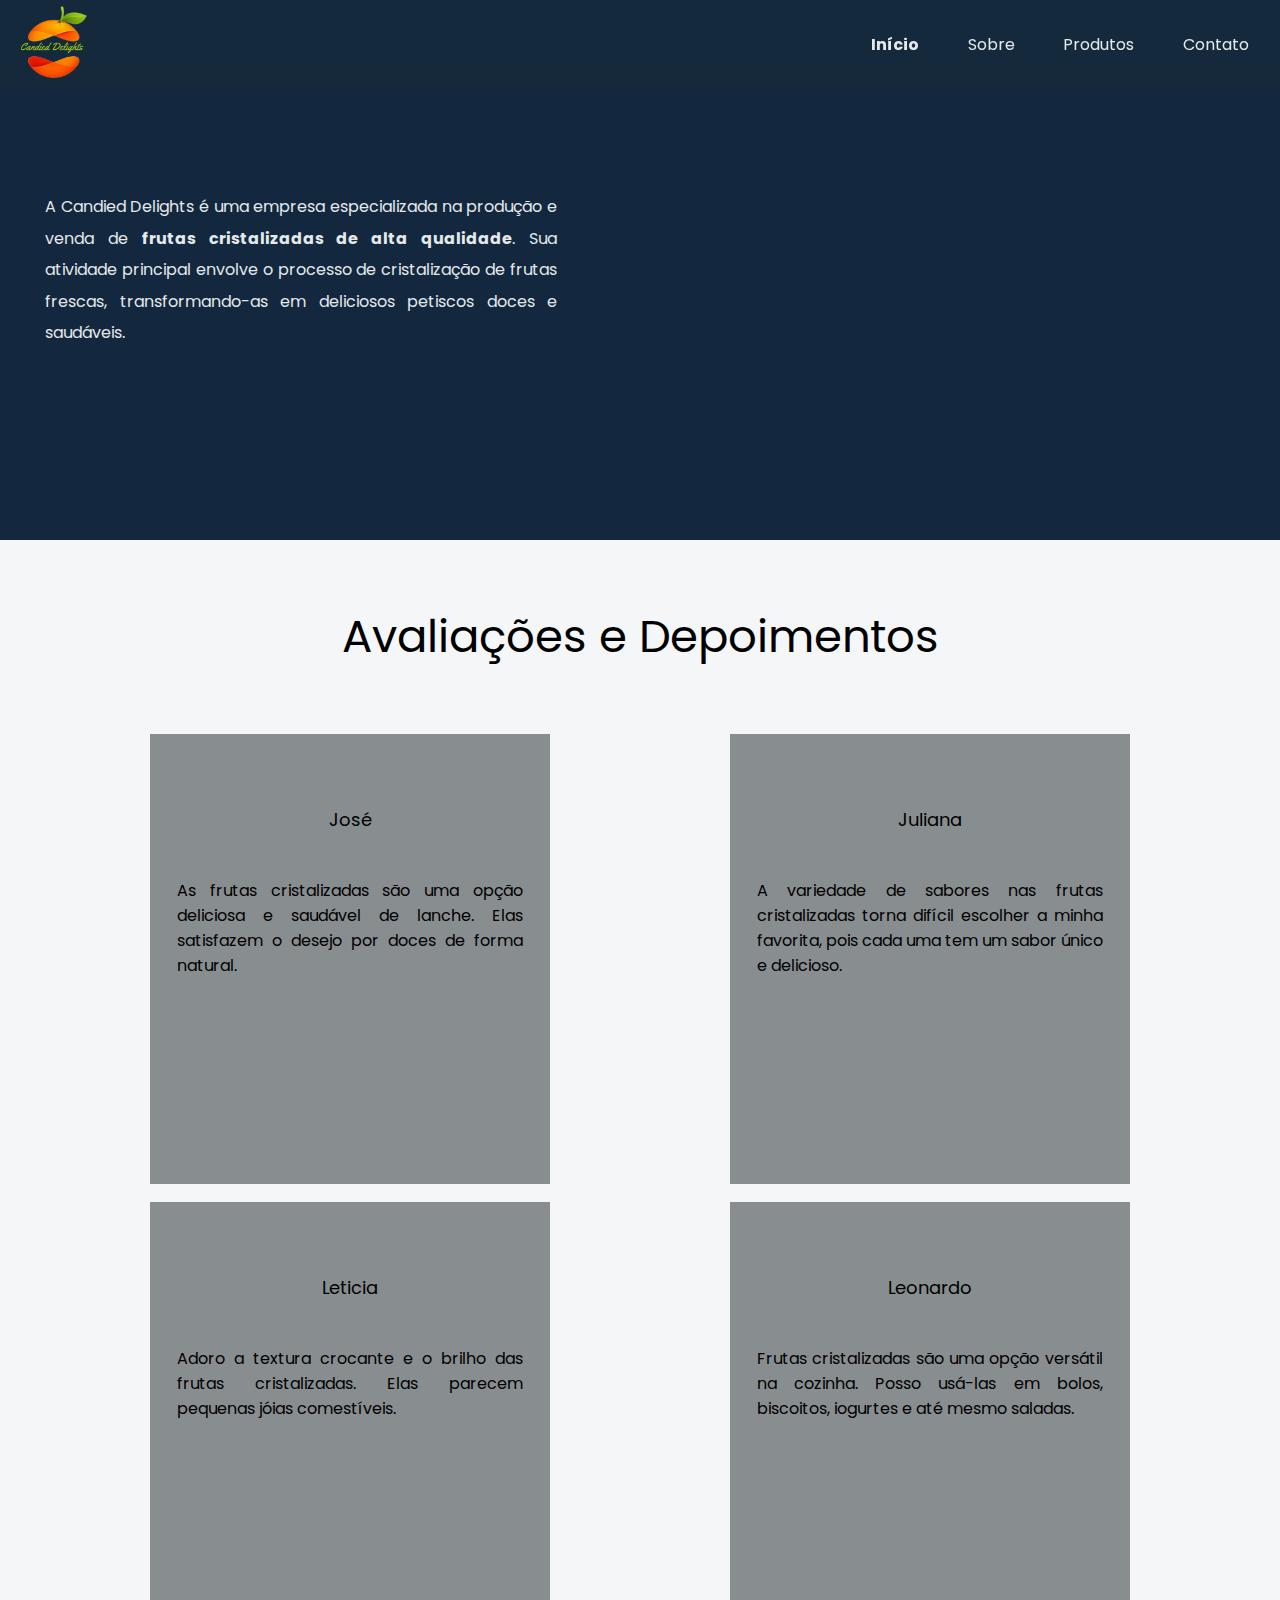
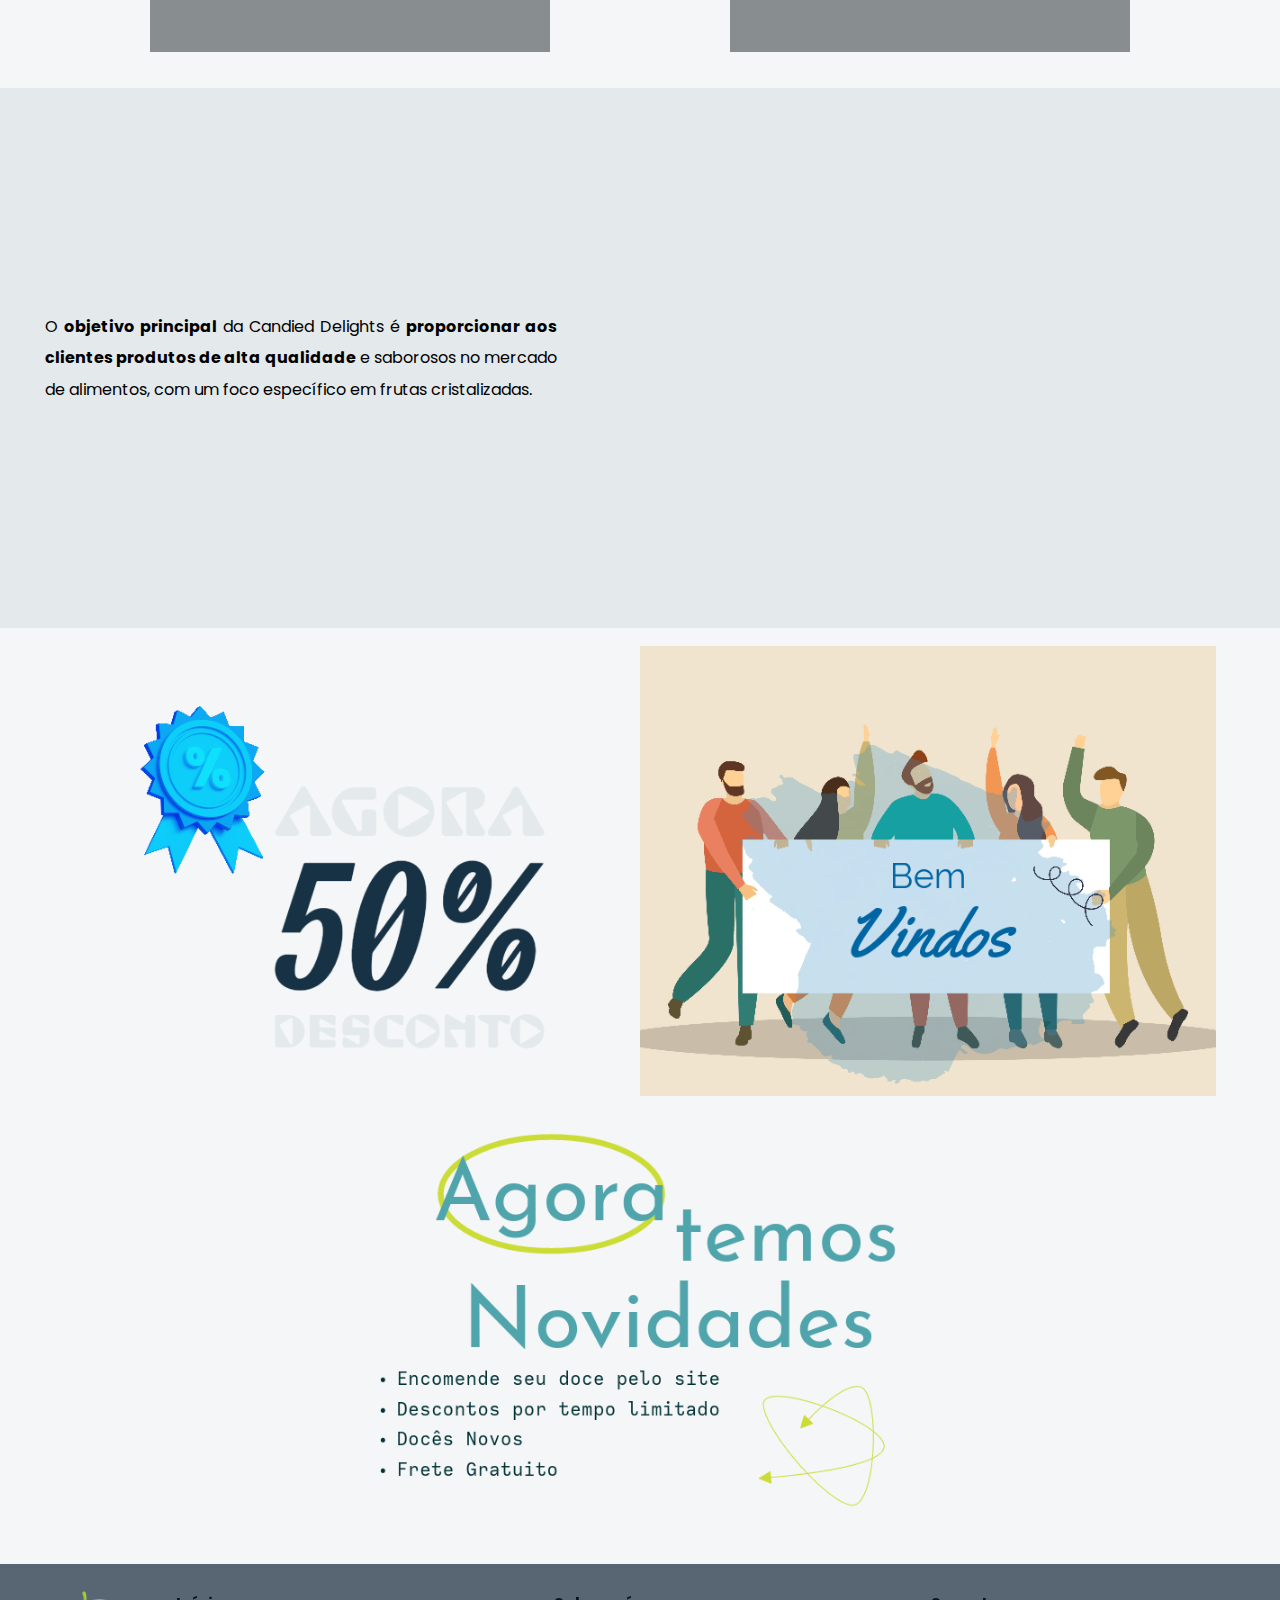
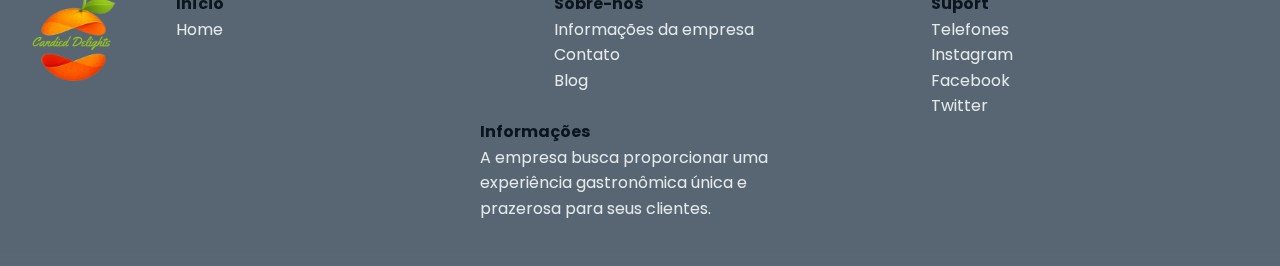
<file: index.html>
<!DOCTYPE html>
<html lang="pt-br">

<head>
    <meta charset="UTF-8">
    <meta name="viewport" content="width=device-width, initial-scale=1.0">
    <title>Candied Delights</title>
    <link rel="stylesheet" href="style.css">
    <link rel="shortcut icon" href="img/Modelo-2.png" type="image/x-icon">
</head>

<body>
    <!--Cabeçalho-->
    <header id="topo">
        <!--Logo-->
        <a href="index.html"><img src="img/Modelo-1.png" alt="Logo" class="logo"></a>
        <!--Link-->
        <label for="resp" id="resp2"></label>
        <input type="checkbox" id="resp">
        <div id="eng">
            <a href="index.html" class="links"><b>Início</b></a>
            <a href="sobre.html" class="links">Sobre</a>
            <a href="produtos.html" class="links">Produtos</a>
            <a href="contato.html" class="links">Contato</a>
        </div>
    </header>

    <!--O primeiro contato com o site-->
    <div style="background-color: #13283e;color: #e4e9eb;" class="caixa">
        <p class="texto">A Candied Delights é uma empresa especializada na
            produção e venda de <b>frutas cristalizadas de alta
                qualidade</b>. Sua atividade principal envolve o processo de
            cristalização de frutas frescas, transformando-as em
            deliciosos petiscos doces e saudáveis.</p>
    </div>
    <!--Avaliações e Depoimentos-->
    <div id="card" style="width: 92%;flex-flow: column;">
        <h2>Avaliações e Depoimentos</h2>
        <div
            style="display: flex;align-items: center;justify-content: space-around;flex-flow: wrap row;width: 100%;padding: 1vh;">

            <div class="card2">
                <h3>José</h3>As frutas
                cristalizadas são uma opção deliciosa e saudável de lanche. Elas satisfazem
                o
                desejo por doces de forma natural.
            </div>

            <div class="card2">
                <h3>Juliana</h3>A variedade de sabores
                nas frutas cristalizadas torna difícil escolher a minha
                favorita,
                pois
                cada uma tem um sabor único e delicioso.
            </div>

            <div class="card2">
                <h3>Leticia</h3>Adoro a textura crocante
                e o brilho das frutas cristalizadas. Elas parecem pequenas
                jóias
                comestíveis.
            </div>

            <div class="card2">
                <h3>Leonardo</h3>Frutas cristalizadas são
                uma opção versátil na cozinha. Posso usá-las em bolos,
                biscoitos,
                iogurtes e até mesmo saladas.
            </div>
        </div>
    </div>
    <!--Objetivo-->
    <div style="background-color: #e4e9eb;margin-top: 2vh;" class="caixa">
        <p class="texto">O <b>objetivo principal</b> da Candied Delights é <b>proporcionar
                aos clientes produtos de alta qualidade</b> e saborosos no
            mercado de alimentos, com um foco específico em frutas
            cristalizadas.</p>
    </div>
    <!--Novidades-->
    <div id="amb">
        <div class="amb2"
            style="background: url(img/Promoção.png) center center;box-shadow: none;background-size: cover;"></div>
        <div class="amb2" style="background: url(img/bemvindo.png) center center;background-size: cover;"></div>
        <div class="amb2"
            style="background: url(img/Novidades.png) center center;box-shadow: none;background-size: cover;"></div>
    </div>

    <!--Rodapé-->
    <footer id="rodape">
        <a href="index.html"><img src="img/Modelo-1.png" alt="Logo" class="logo"></a>
        <div class="inf">
            <p class="tit"><b>Início</b></p>
            <a href="index.html" class="dir">Home</a>
        </div>
        <div class="inf">
            <p class="tit"><b>Sobre-nós</b></p>
            <a href="sobre.html" class="dir">Informações da empresa</a>
            <a href="contato.html" class="dir">Contato</a>
            <a href="#" class="dir">Blog</a>
        </div>
        <div class="inf">
            <p class="tit"><b>Suport</b></p>
            <a href="#" class="dir">Telefones</a>
            <a href="https://www.instagram.com/invites/contact/?i=108osnyd4nofw&utm_content=ssy85jj" class="dir"
                target="_blank">Instagram</a>
            <a href="https://www.facebook.com/" class="dir" target="_blank">Facebook</a>
            <a href="https://twitter.com/" class="dir" target="_blank">Twitter</a>
        </div>
        <div class="inf">
            <p class="tit"><b>Informações</b></p>
            <p>A
                empresa busca proporcionar uma experiência
                gastronômica única e prazerosa para seus clientes.</p>
        </div>
    </footer>
    <script src="index.js"></script>
</body>

</html>
</file>
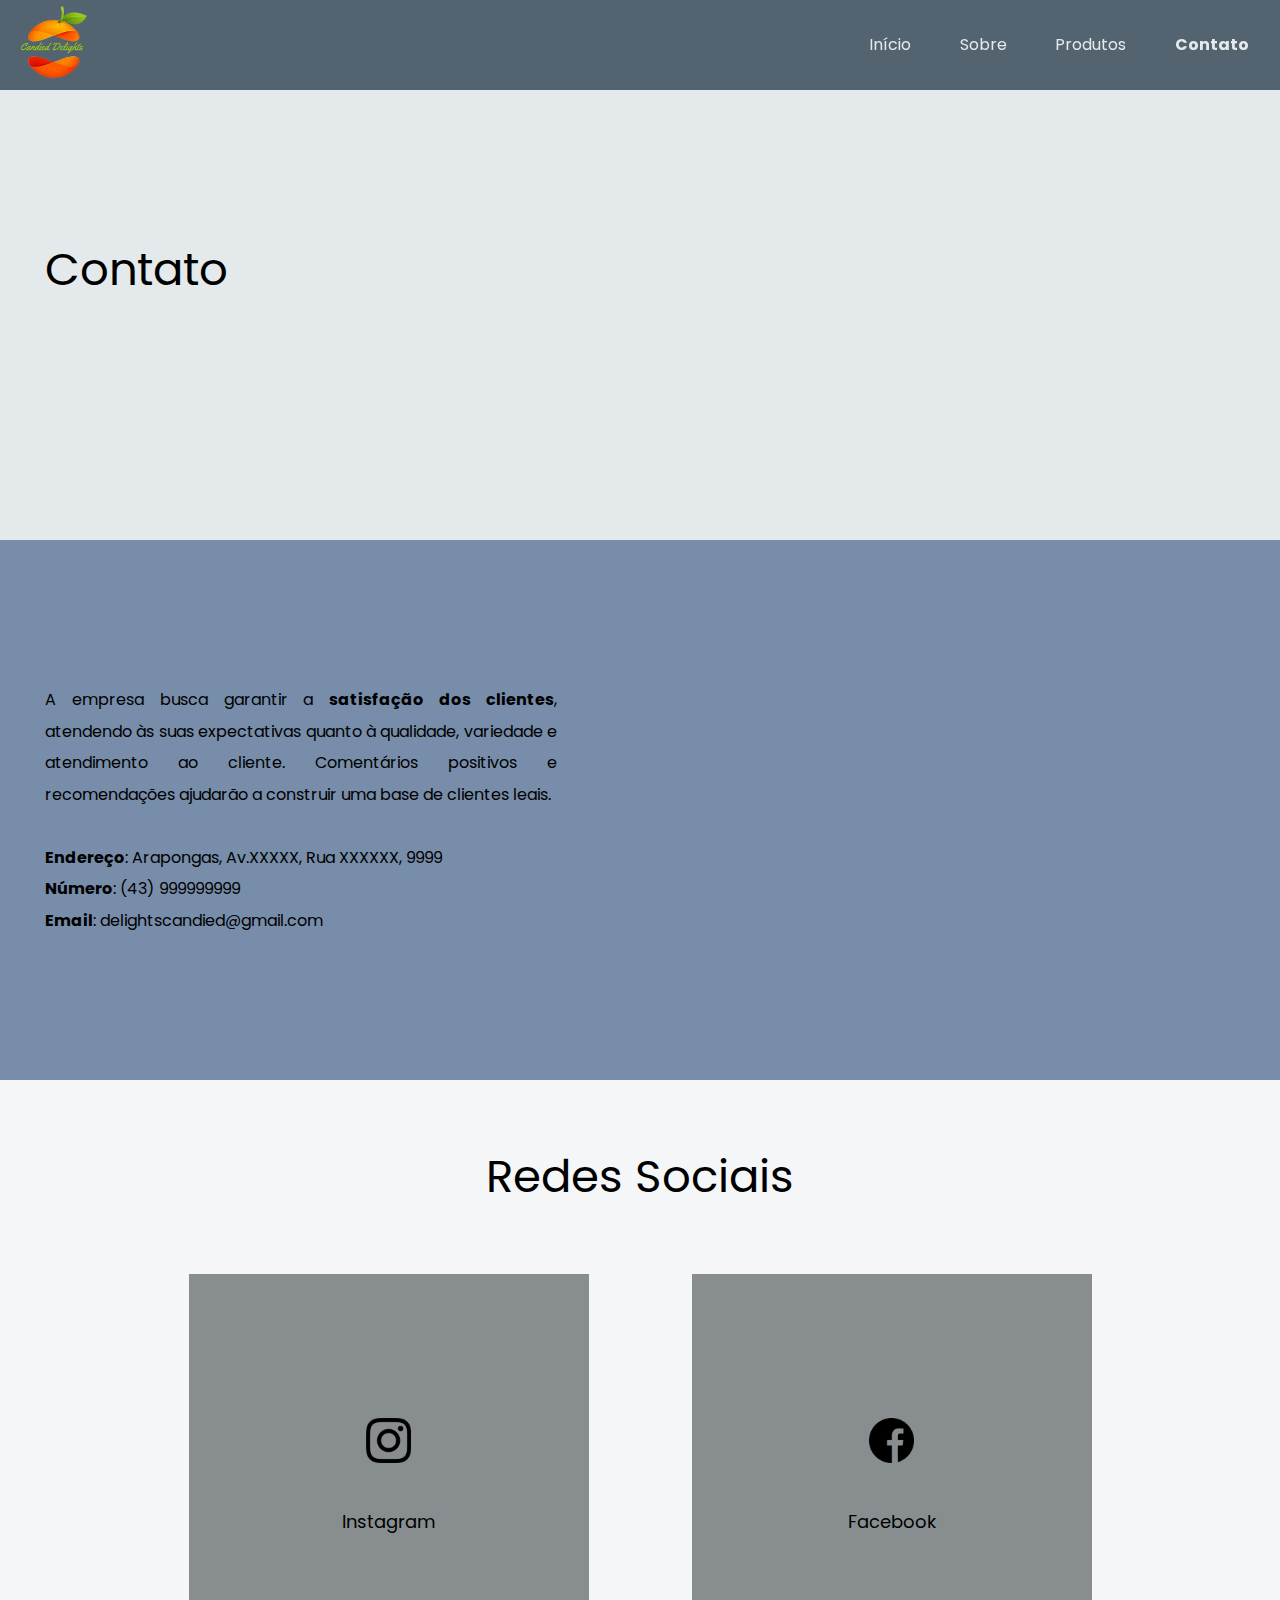
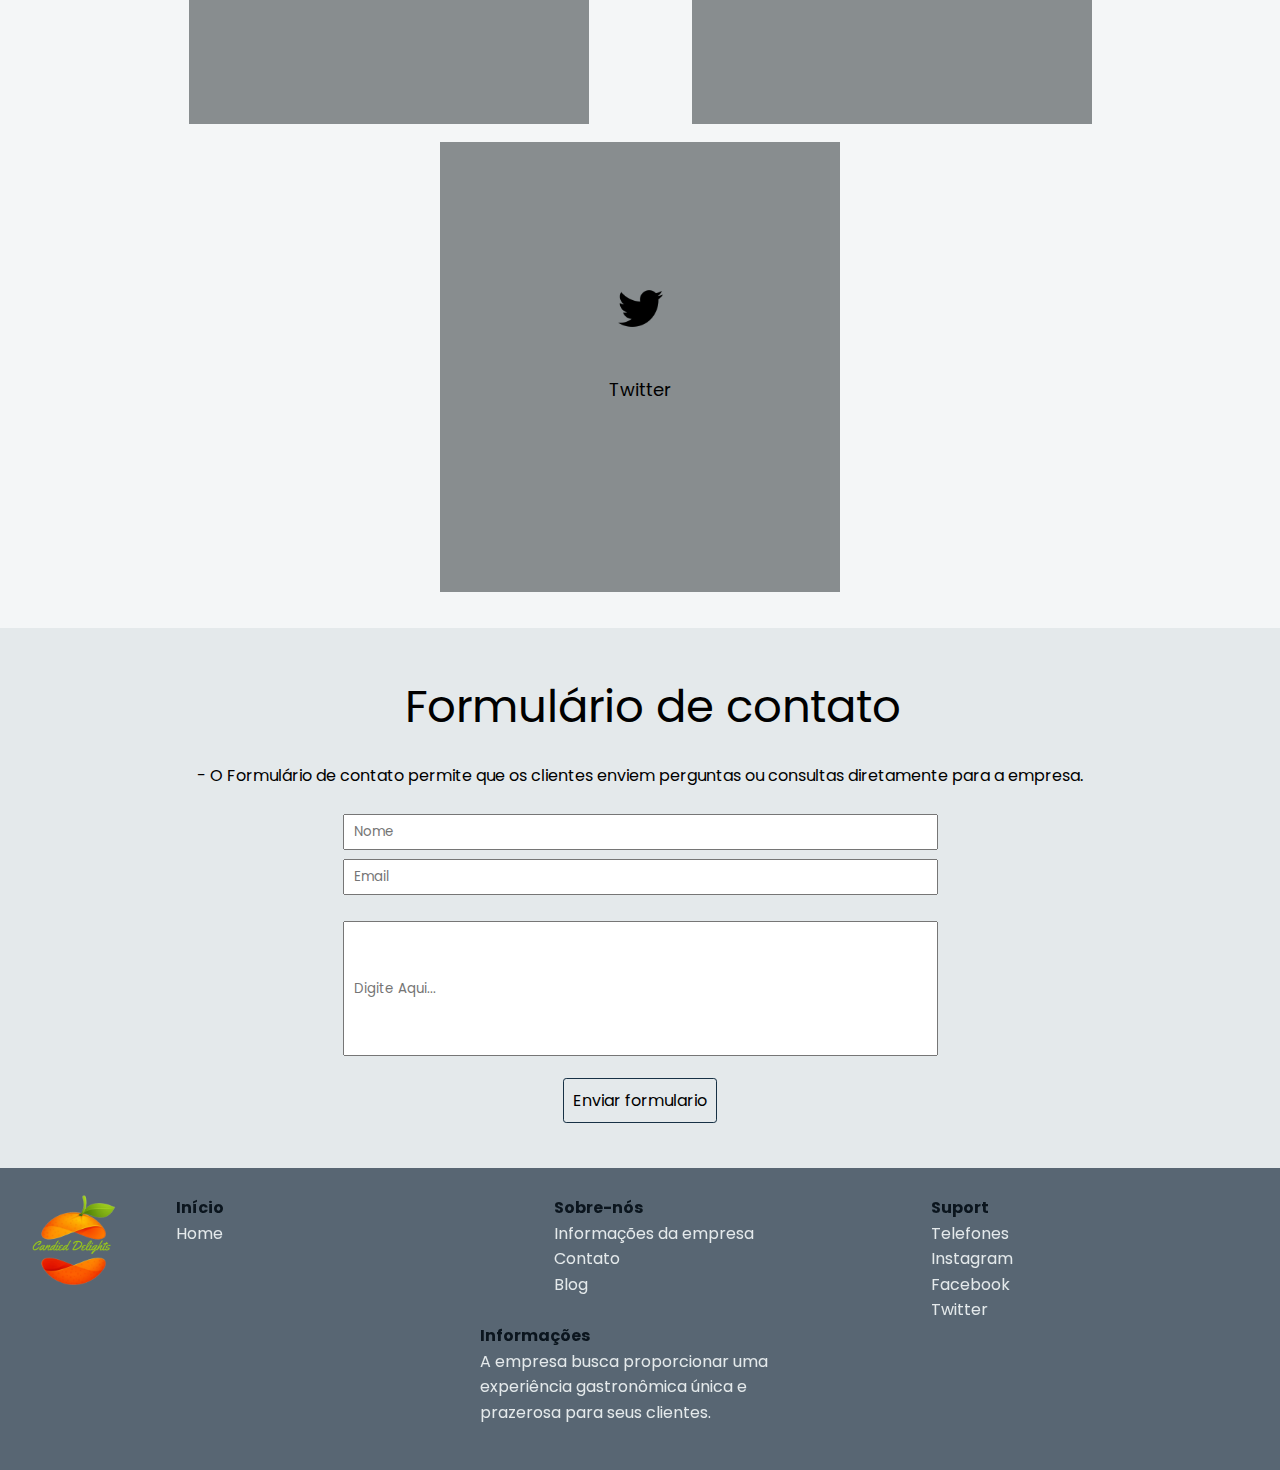
<file: contato.html>
<!DOCTYPE html>
<html lang="pt-br">

<head>
    <meta charset="UTF-8">
    <meta name="viewport" content="width=device-width, initial-scale=1.0">
    <title>Candied Delights</title>
    <link rel="stylesheet" href="style.css">
    <link rel="shortcut icon" href="img/Modelo-2.png" type="image/x-icon">
</head>

<body>
    <!--Cabeçalho-->
    <header id="topo">
        <!--Logo-->
        <a href="index.html"><img src="img/Modelo-1.png" alt="Logo" class="logo"></a>

        <!--Link-->
        <label for="resp" id="resp2"></label>
        <input type="checkbox" id="resp">
        <div id="eng">
            <a href="index.html" class="links">Início</a>
            <a href="sobre.html" class="links">Sobre</a>
            <a href="produtos.html" class="links">Produtos</a>
            <a href="contato.html" class="links"><b>Contato</b></a>
        </div>
    </header>

    <!--Título-->
    <div style="background-color: #e4e9eb;" class="caixa">
        <h2>Contato</h2>
    </div>
    <!--Contato-->
    <div style="background-color: #778da9;" class="caixa">
        <p class="texto">A empresa busca garantir a
            <b>satisfação dos clientes</b>, atendendo às suas expectativas
            quanto à qualidade, variedade e atendimento ao cliente.
            Comentários positivos e recomendações ajudarão a
            construir uma base de clientes leais.<br><br><b>Endereço</b>: Arapongas, Av.XXXXX, Rua XXXXXX,
            9999<br><b>Número</b>: (43) 999999999<br><b>Email</b>: delightscandied@gmail.com
        </p>
    </div>
    <!--Redes Sociais-->
    <div id="card" style="width: 80%;flex-flow: column;">
        <h2>Redes Sociais</h2>
        <div
            style="display: flex;align-items: center;justify-content: space-around;flex-flow: wrap row;width: 100%;padding: 1vh;">

            <a href="https://www.instagram.com/invites/contact/?i=108osnyd4nofw&utm_content=ssy85jj" target="_blank"
                class="card2" style="cursor: pointer;justify-content: center;">
                <img src="img/instagram.png" alt="Instagram" class="simbolo">
                <h3>Instagram</h3>
            </a>

            <a href="https://www.facebook.com/" target="_blank" class="card2"
                style="cursor: pointer;justify-content: center;">
                <img src="img/facebook.png" alt="Facebook" class="simbolo">
                <h3>Facebook</h3>
            </a>

            <a href="https://twitter.com/" target="_blank" class="card2"
                style="cursor: pointer;justify-content: center;">
                <img src="img/twitter.png" alt="Twitter" class="simbolo">
                <h3>Twitter</h3>
            </a>
        </div>
    </div>
    <!--Formulário de contato-->
    <div class="caixa" id="for2">
        <h2 style="
        margin-left: 2vw;
        ">Formulário de contato</h2>
        <p>- O Formulário de contato permite que os clientes enviem perguntas ou consultas diretamente para a empresa.
        </p>
        <div id="for">
            <input type="text" id="nome" placeholder="Nome">
            <input type="email" id="formulario" placeholder="Email">
        </div>
        <input type="text" id="opiniao" placeholder="Digite Aqui...">
        <div id="enviar" onclick="concluido()">Enviar formulario</div>
    </div>

    <!--Rodapé-->
    <footer id="rodape">
        <a href="index.html"><img src="img/Modelo-1.png" alt="Logo" class="logo"></a>
        <div class="inf">
            <p class="tit"><b>Início</b></p>
            <a href="index.html" class="dir">Home</a>
        </div>
        <div class="inf">
            <p class="tit"><b>Sobre-nós</b></p>
            <a href="sobre.html" class="dir">Informações da empresa</a>
            <a href="contato.html" class="dir">Contato</a>
            <a href="#" class="dir">Blog</a>
        </div>
        <div class="inf">
            <p class="tit"><b>Suport</b></p>
            <a href="#" class="dir">Telefones</a>
            <a href="https://www.instagram.com/invites/contact/?i=108osnyd4nofw&utm_content=ssy85jj" class="dir"
                target="_blank">Instagram</a>
            <a href="https://www.facebook.com/" class="dir" target="_blank">Facebook</a>
            <a href="https://twitter.com/" class="dir" target="_blank">Twitter</a>
        </div>
        <div class="inf">
            <p class="tit"><b>Informações</b></p>
            <p>A
                empresa busca proporcionar uma experiência
                gastronômica única e prazerosa para seus clientes.</p>
        </div>
    </footer>
    <script src="index.js"></script>
</body>

</html>
</file>
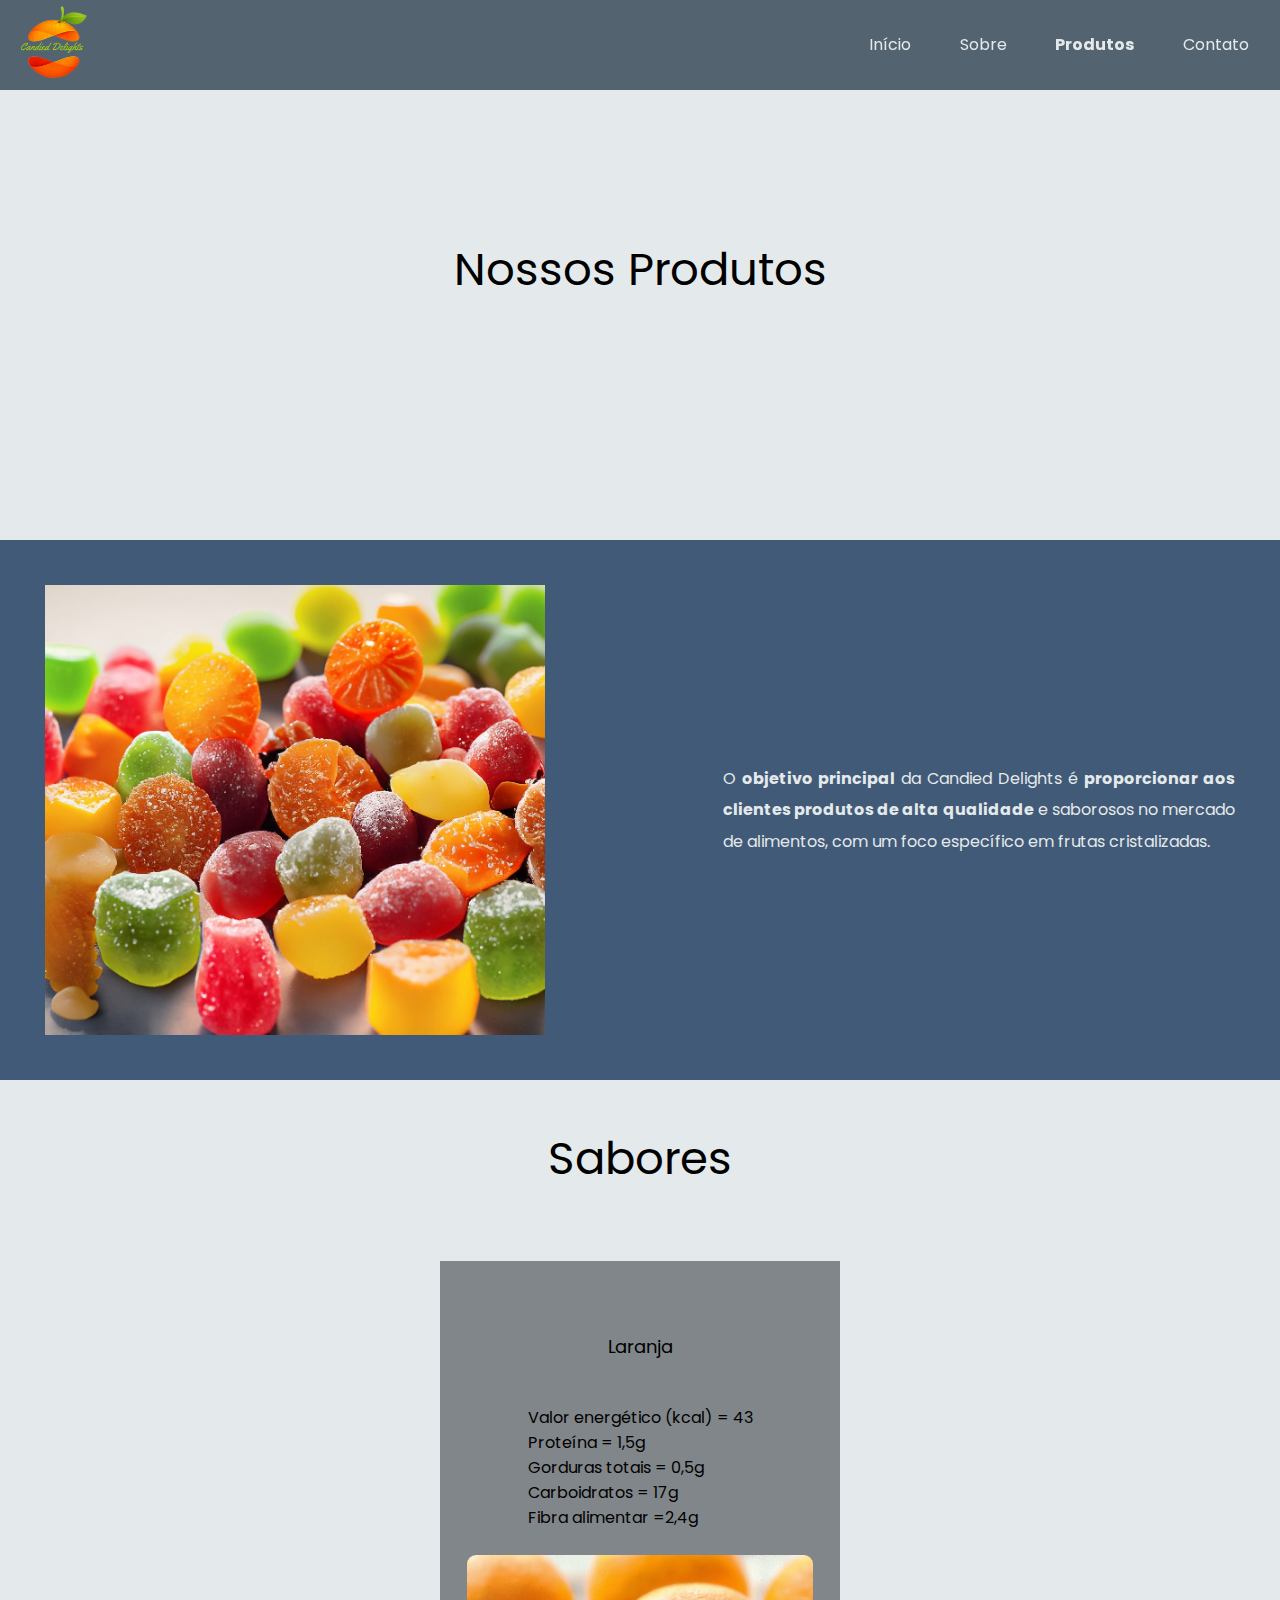
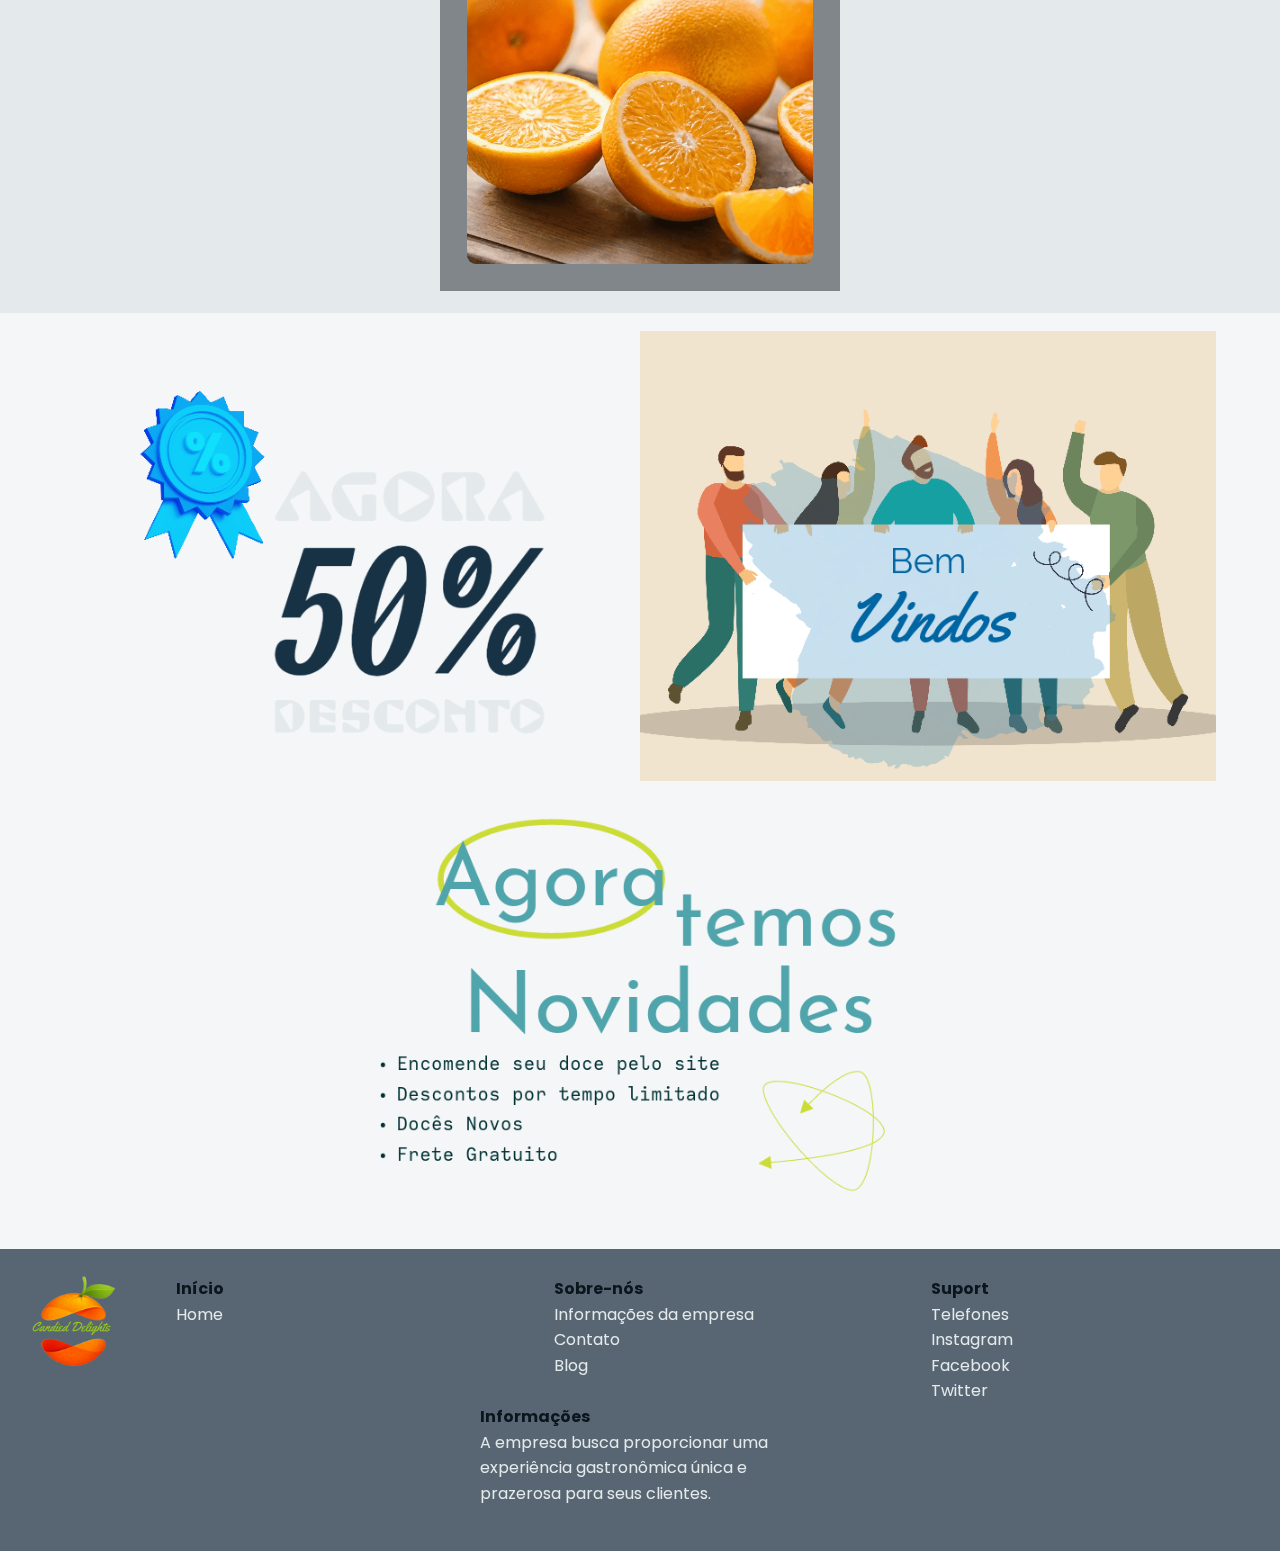
<file: produtos.html>
<!DOCTYPE html>
<html lang="pt-br">

<head>
    <meta charset="UTF-8">
    <meta name="viewport" content="width=device-width, initial-scale=1.0">
    <title>Candied Delights</title>
    <link rel="stylesheet" href="style.css">
    <link rel="shortcut icon" href="img/Modelo-2.png" type="image/x-icon">
</head>

<body>
    <!--Cabeçalho-->
    <header id="topo">
        <!--Logo-->
        <a href="index.html"><img src="img/Modelo-1.png" alt="Logo" class="logo"></a>
        <!--Link-->
        <label for="resp" id="resp2"></label>
        <input type="checkbox" id="resp">
        <div id="eng">
            <a href="index.html" class="links">Início</a>
            <a href="sobre.html" class="links">Sobre</a>
            <a href="produtos.html" class="links"><b>Produtos</b></a>
            <a href="contato.html" class="links">Contato</a>
        </div>

    </header>

    <!--Título-->
    <div style="background-color: #e4e9eb;justify-content: center;" class="caixa">
        <h2>Nossos Produtos</h2>
    </div>
    <!--Apresentação-->
    <div style="background-color: #415a77;color: #e4e9eb;" class="caixa" id="imgcx">
        <div id="ap"></div>
        <p class="texto">O <b>objetivo principal</b> da Candied Delights é <b>proporcionar
                aos clientes produtos de alta qualidade</b> e saborosos no
            mercado de alimentos, com um foco específico em frutas
            cristalizadas.</p>
    </div>
    <!--Sabores-->
    <div id="card" style="width: 100%;flex-flow: column;background-color: #e4e9eb;margin-top: 0;">
        <h2>Sabores</h2>
        <div id="sabp">
            <div class="card2" onclick="laranja()">
                <h3>Laranja</h3>
                Valor energético (kcal) = 43
                <br>Proteína = 1,5g
                <br>Gorduras totais = 0,5g
                <br>Carboidratos = 17g
                <br>Fibra alimentar =2,4g
                <br><br>
                <div
                    style="width: 100%;height: 100%;background: url(img/laranja.png)center;background-size: cover;border-radius: 1vh;">
                </div>
            </div>
        </div>
    </div>
    <!--Novidades-->
    <div id="amb">
        <div class="amb2"
            style="background: url(img/Promoção.png) center center;box-shadow: none;background-size: cover;"></div>
        <div class="amb2" style="background: url(img/bemvindo.png) center center;background-size: cover;"></div>
        <div class="amb2"
            style="background: url(img/Novidades.png) center center;box-shadow: none;background-size: cover;"></div>
    </div>
    <!--Comprar-->
    <div id="conf">
        <div id="confleft">
            <h2 style="font-size: 5vh;font-weight: normal;padding: 5vh;" id="title"></h2>
            <p id="text"></p>
        </div>
        <div id="confright">
            <div style="
            width: 100%;
            height: auto;
            display: flex;
            justify-content: space-between;
            flex-flow: row;
            margin-bottom: 1vh;
            align-items: center;">
                <label for="Formato">Formato:</label><select id="Formato" class="numero">
                    <option value="Quad">Cubos</option>
                    <option value="Fru">Frutas</option>
                    <option value="Red">Redondo</option>
                </select>
            </div>
            <div style="
            width: 100%;
            height: auto;
            display: flex;
            justify-content: space-between;
            flex-flow: row;
            margin-bottom: 1vh;
            align-items: center;">
                <label for="Tamanho">Tamanho:</label>
                <select id="Tamanho" class="numero">
                    <option>Pequeno</option>
                    <option>Médio</option>
                    <option>Grande</option>
                </select>
            </div>
            <div style="
            width: 100%;
            height: auto;
            display: flex;
            justify-content: space-between;
            flex-flow: row;
            margin-bottom: 5vh;
            align-items: center;">
                <p>Quantidade:</p><input type="number" name="" id="numero" max="500" min="1" style="
                        border: 1px solid #173145;
                        padding: 1vh;
                        border-radius: .2rem;
                        cursor: pointer;
                        background: none;
                        outline: none;
                        font-size: 1.9vh;
                        width: 70%;
                        ">
            </div>
            <div style="display: flex;flex-flow: row;width: 100%;align-items: center;">
                <p>Valor:</p>
                <p id="valor" style="margin-left: 1vh;">...............................................</p>
            </div>
            <p id="compra" onclick="compr()">Comprar</p>
            <p id="voltar" onclick="voltar()">Voltar</p>
        </div>
    </div>

    <!--Rodapé-->
    <footer id="rodape">
        <a href="index.html"><img src="img/Modelo-1.png" alt="Logo" class="logo"></a>
        <div class="inf">
            <p class="tit"><b>Início</b></p>
            <a href="index.html" class="dir">Home</a>
        </div>
        <div class="inf">
            <p class="tit"><b>Sobre-nós</b></p>
            <a href="sobre.html" class="dir">Informações da empresa</a>
            <a href="contato.html" class="dir">Contato</a>
            <a href="#" class="dir">Blog</a>
        </div>
        <div class="inf">
            <p class="tit"><b>Suport</b></p>
            <a href="#" class="dir">Telefones</a>
            <a href="https://www.instagram.com/invites/contact/?i=108osnyd4nofw&utm_content=ssy85jj" class="dir"
                target="_blank">Instagram</a>
            <a href="https://www.facebook.com/" class="dir" target="_blank">Facebook</a>
            <a href="https://twitter.com/" class="dir" target="_blank">Twitter</a>
        </div>
        <div class="inf">
            <p class="tit"><b>Informações</b></p>
            <p>A
                empresa busca proporcionar uma experiência
                gastronômica única e prazerosa para seus clientes.</p>
        </div>
    </footer>
    <script src="index.js"></script>
</body>

</html>
</file>
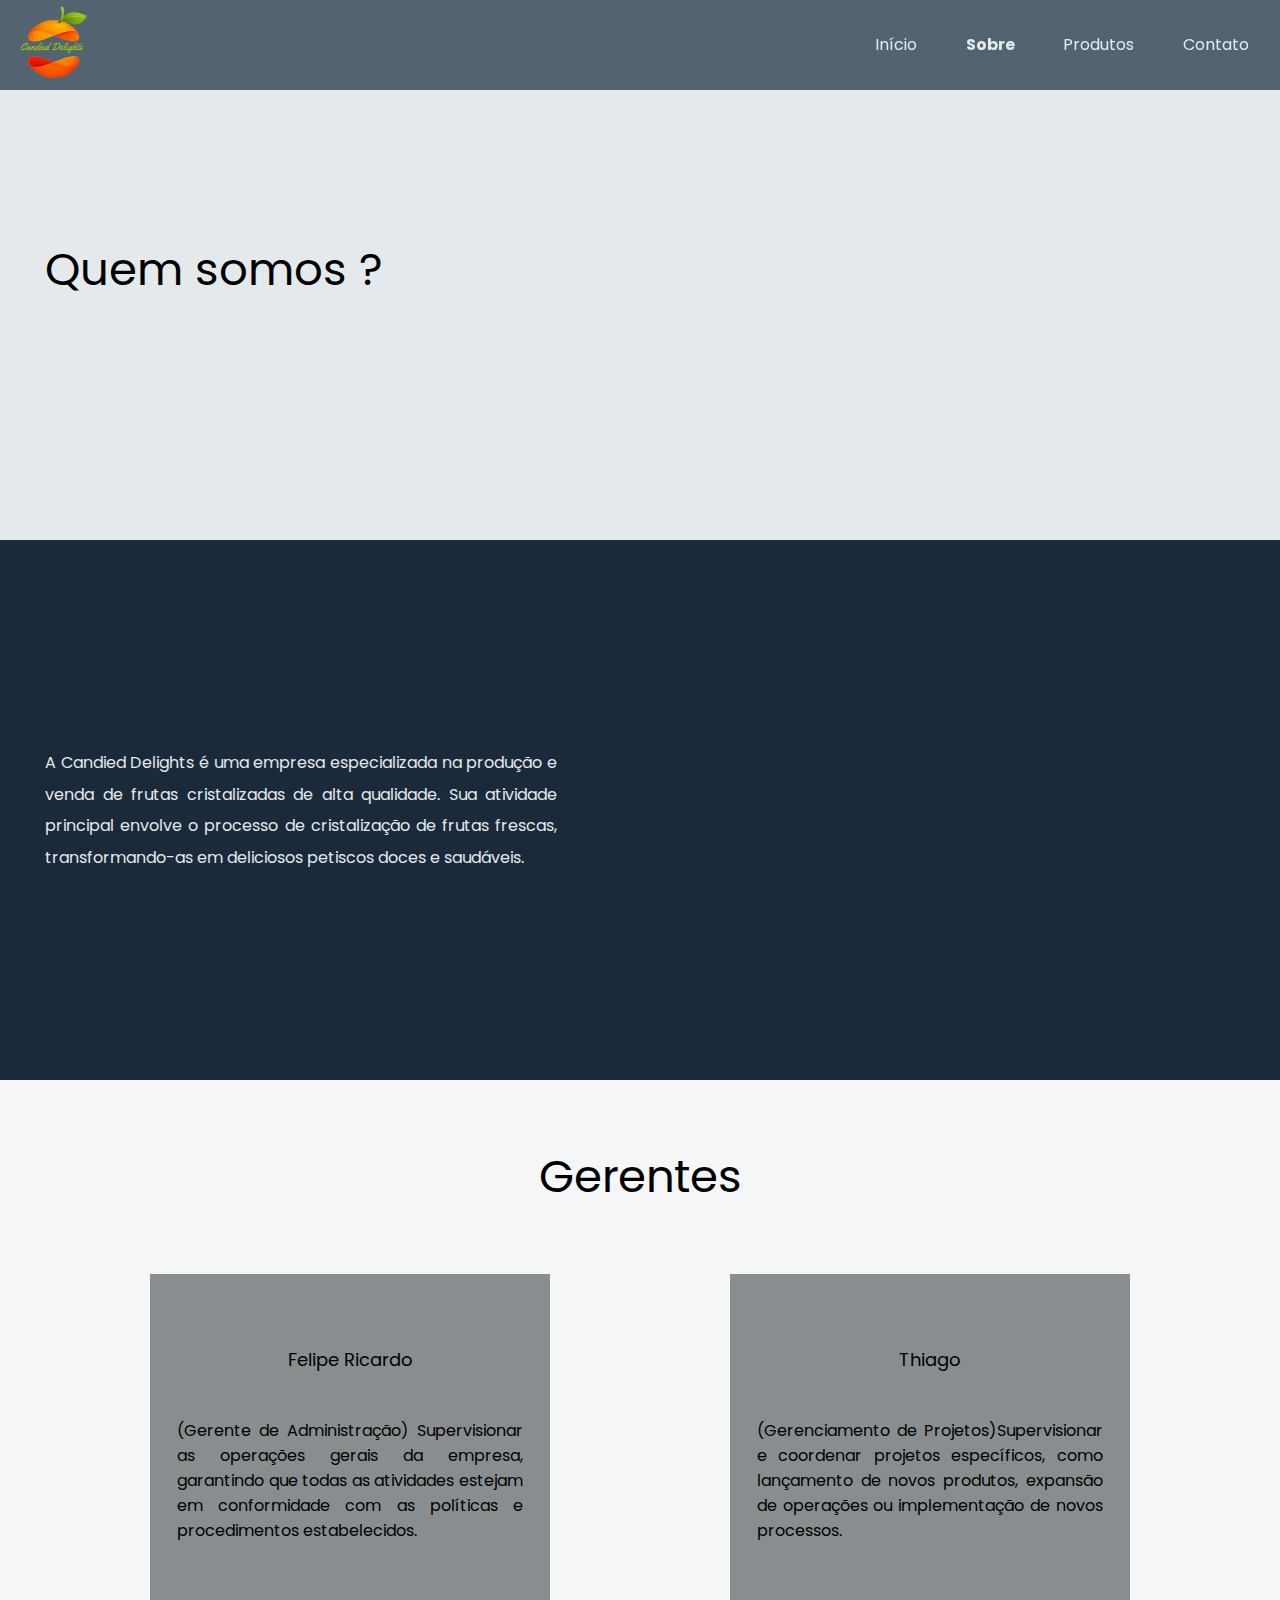
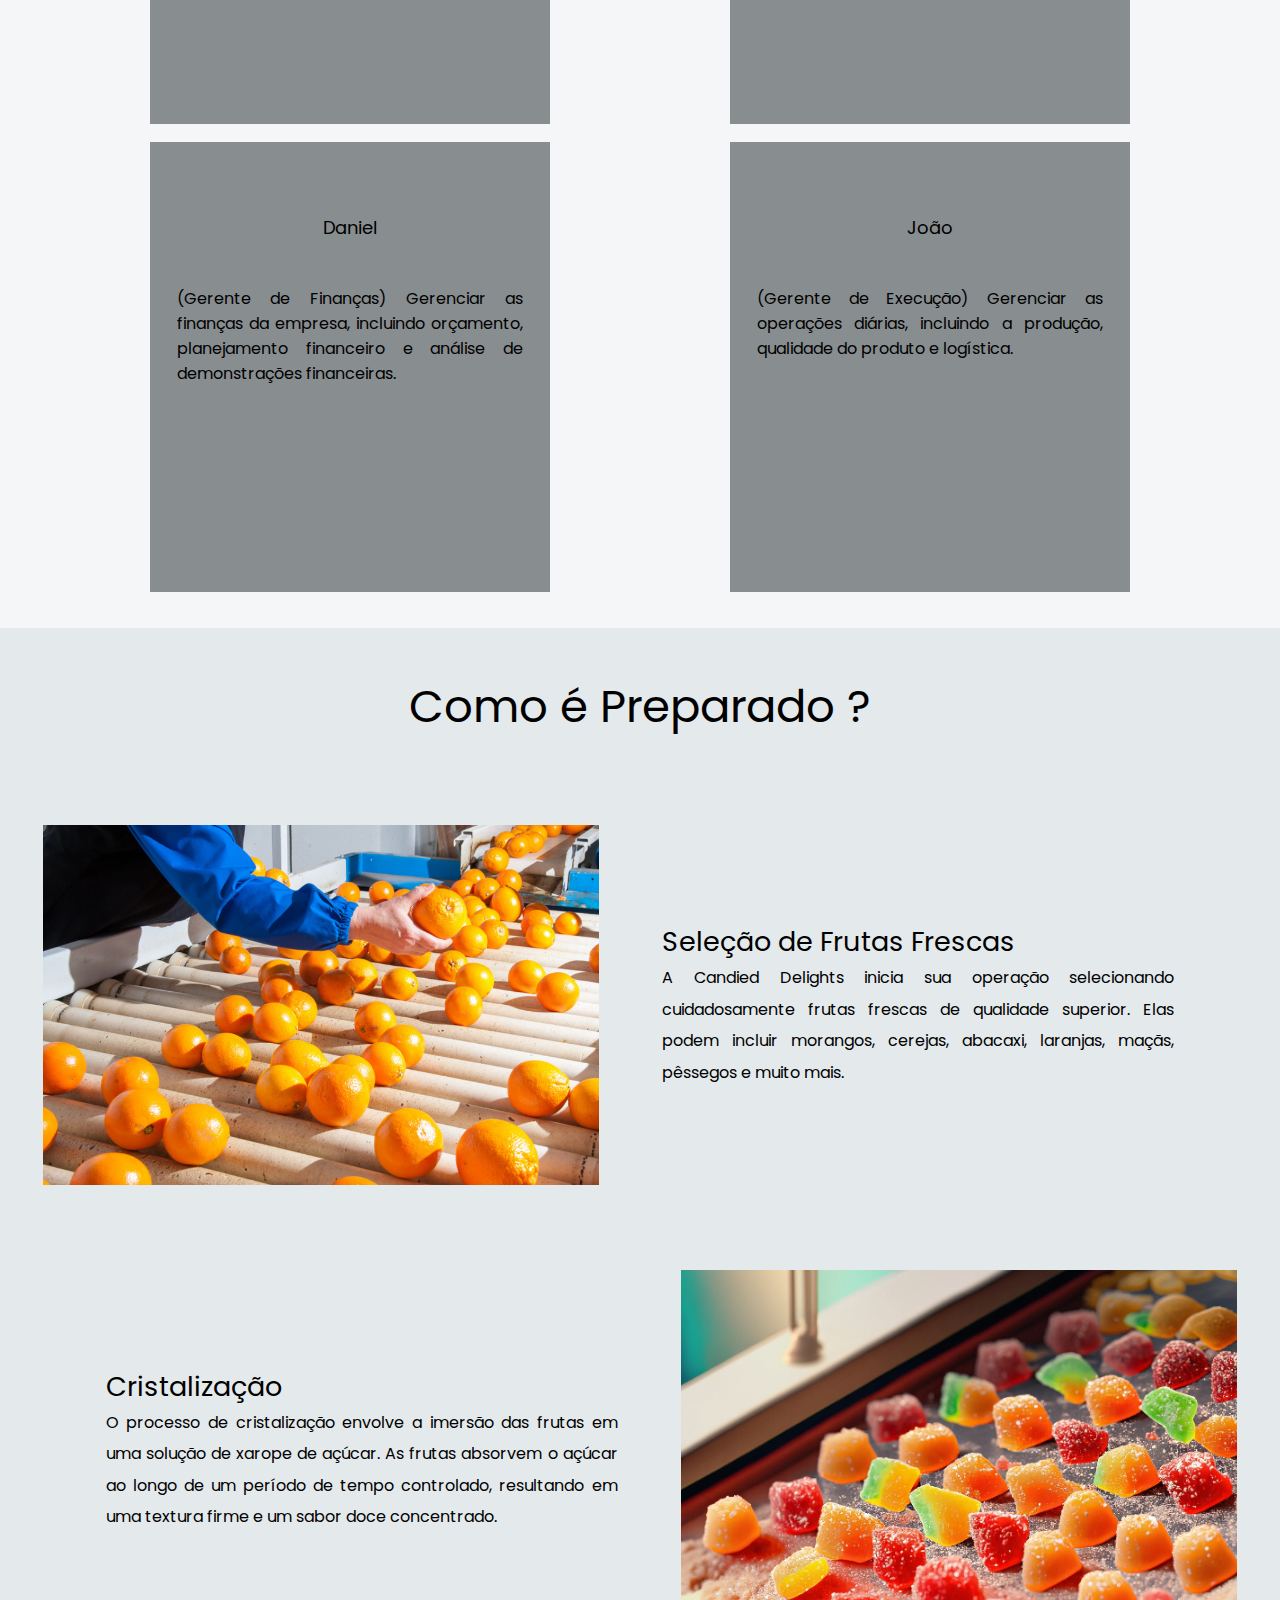
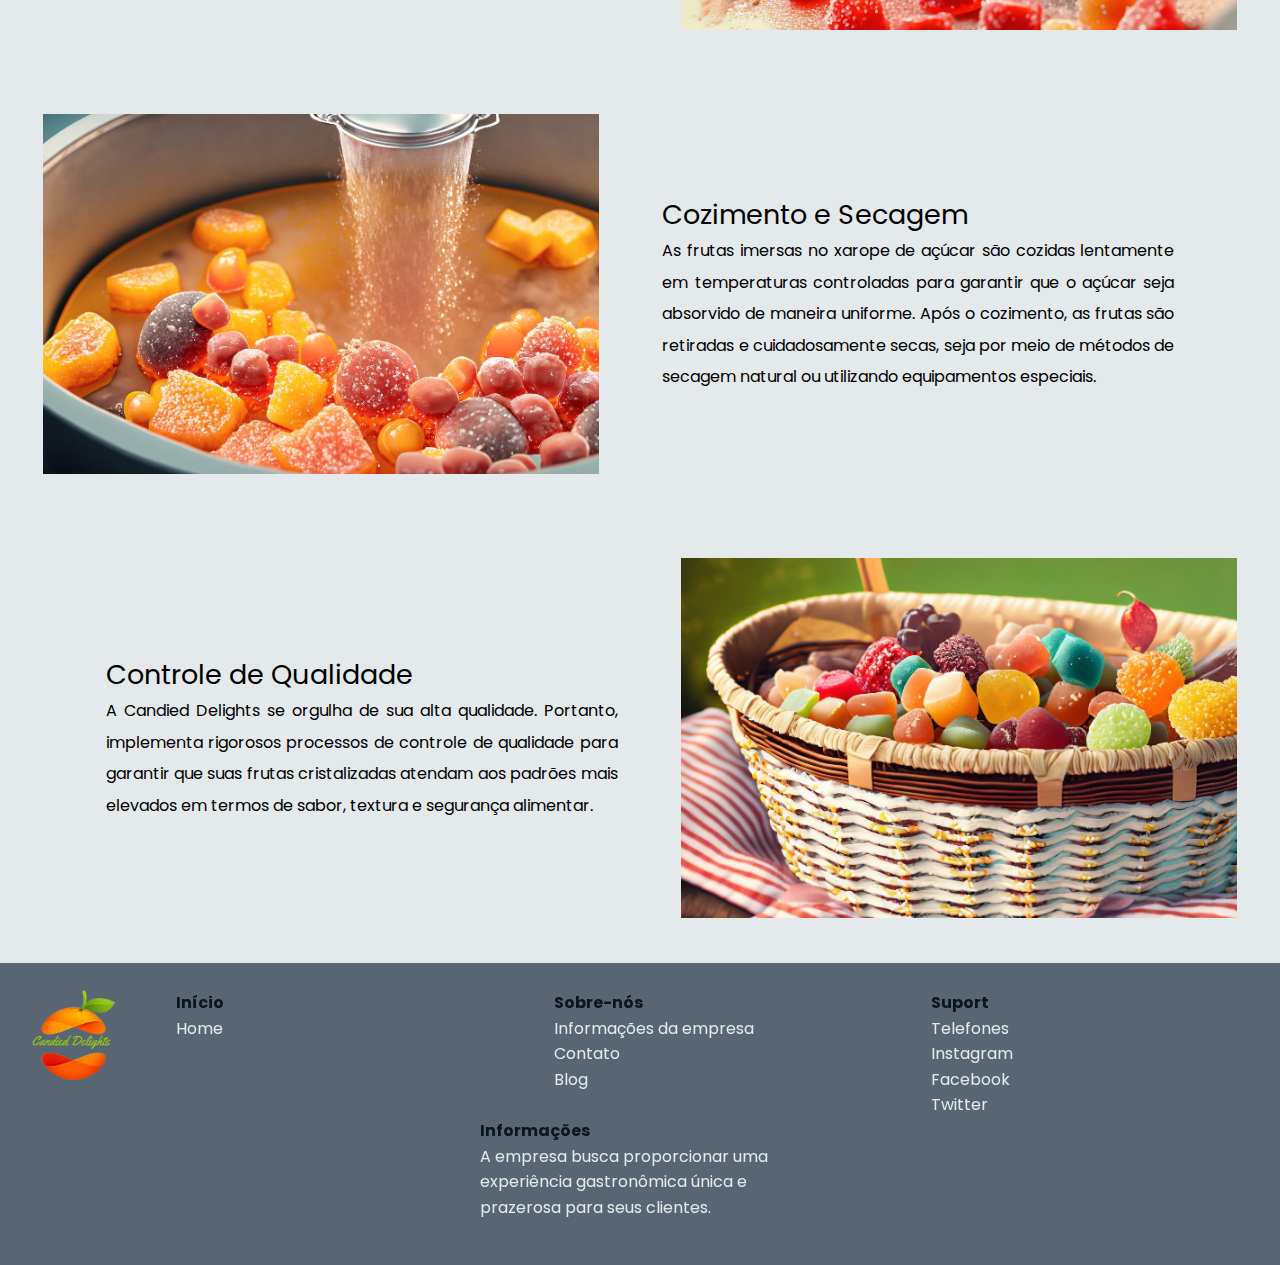
<file: sobre.html>
<!DOCTYPE html>
<html lang="pt-br">

<head>
    <meta charset="UTF-8">
    <meta name="viewport" content="width=device-width, initial-scale=1.0">
    <title>Candied Delights</title>
    <link rel="stylesheet" href="style.css">
    <link rel="shortcut icon" href="img/Modelo-2.png" type="image/x-icon">
</head>

<body>
    <!--Cabeçalho-->
    <header id="topo">
        <!--Logo-->
        <a href="index.html"><img src="img/Modelo-1.png" alt="Logo" class="logo"></a>

        <!--Link-->
        <label for="resp" id="resp2"></label>
        <input type="checkbox" id="resp">
        <div id="eng">
            <a href="index.html" class="links">Início</a>
            <a href="sobre.html" class="links"><b>Sobre</b></a>
            <a href="produtos.html" class="links">Produtos</a>
            <a href="contato.html" class="links">Contato</a>
        </div>
    </header>

    <!--Título-->
    <div style="background-color: #e4e9eb;" class="caixa">
        <h2>Quem somos ?</h2>
    </div>
    <!--Quem Somos?-->
    <div style="background-color: #1b2a3b;color: #e4e9eb;" class="caixa">
        <p class="texto">A Candied Delights é uma empresa especializada na
            produção e venda de frutas cristalizadas de alta
            qualidade. Sua atividade principal envolve o processo de
            cristalização de frutas frescas, transformando-as em
            deliciosos petiscos doces e saudáveis.</p>
    </div>
    <!--Gerentes-->
    <div id="card" style="width: 92%;flex-flow: column;">
        <h2>Gerentes</h2>
        <div
            style="display: flex;align-items: center;justify-content: space-around;flex-flow: wrap row;width: 100%;padding: 1vh;">

            <div class="card2">
                <h3>Felipe Ricardo</h3>(Gerente de
                Administração) Supervisionar as operações gerais da empresa,
                garantindo que todas as atividades estejam em
                conformidade com as políticas e procedimentos
                estabelecidos.
            </div>

            <div class="card2">
                <h3>Thiago</h3>(Gerenciamento de
                Projetos)Supervisionar e coordenar projetos específicos,
                como lançamento de novos produtos, expansão de
                operações ou implementação de novos processos.
            </div>

            <div class="card2">
                <h3>Daniel</h3>(Gerente de Finanças) Gerenciar
                as
                finanças da empresa, incluindo
                orçamento, planejamento financeiro e análise de
                demonstrações financeiras.
            </div>

            <div class="card2">
                <h3>João</h3>(Gerente de Execução) Gerenciar as
                operações diárias, incluindo a
                produção, qualidade do produto e logística.
            </div>
        </div>
    </div>
    <!--Como é preparado-->
    <div class="caixa" id="pr">
        <h2>Como é Preparado ?</h2>

        <div class="bloco">
            <div class="imgbl" style="background: url(img/seleção.webp);background-size: cover;"></div>
            <div class="bloco2">
                <h3>Seleção de Frutas Frescas</h3>
                <p class="texto">A Candied Delights inicia sua
                    operação selecionando cuidadosamente frutas frescas de
                    qualidade superior. Elas podem incluir morangos, cerejas,
                    abacaxi, laranjas, maçãs, pêssegos e muito mais.</p>
            </div>
        </div>

        <div class="bloco">
            <div class="bloco2">
                <h3>Cristalização</h3>
                <p class="texto">O processo de cristalização envolve a
                    imersão das frutas em uma solução de xarope de açúcar.
                    As frutas absorvem o açúcar ao longo de um período de
                    tempo controlado, resultando em uma textura firme e um
                    sabor doce concentrado.</p>
            </div>
            <div class="imgbl" style="background: url(img/Cristalização.png);background-size: cover;"></div>
        </div>

        <div class="bloco">
            <div class="imgbl" style="background: url(img/cozimento.png);background-size: cover;"></div>
            <div class="bloco2">
                <h3>Cozimento e Secagem</h3>
                <p class="texto">As frutas imersas no xarope de
                    açúcar são cozidas lentamente em temperaturas
                    controladas para garantir que o açúcar seja absorvido de
                    maneira uniforme. Após o cozimento, as frutas são
                    retiradas e cuidadosamente secas, seja por meio de
                    métodos de secagem natural ou utilizando equipamentos
                    especiais.</p>
            </div>
        </div>

        <div class="bloco">
            <div class="bloco2">
                <h3>Controle de Qualidade</h3>
                <p class="texto">A Candied Delights se orgulha de
                    sua alta qualidade. Portanto, implementa rigorosos
                    processos de controle de qualidade para garantir que
                    suas frutas cristalizadas atendam aos padrões mais

                    elevados em termos de sabor, textura e segurança
                    alimentar.</p>
            </div>
            <div class="imgbl" style="background: url(img/qualidade.png);background-size: cover;"></div>
        </div>
    </div>

    <!--Rodapé-->
    <footer id="rodape">
        <a href="index.html"><img src="img/Modelo-1.png" alt="Logo" class="logo"></a>
        <div class="inf">
            <p class="tit"><b>Início</b></p>
            <a href="index.html" class="dir">Home</a>
        </div>
        <div class="inf">
            <p class="tit"><b>Sobre-nós</b></p>
            <a href="sobre.html" class="dir">Informações da empresa</a>
            <a href="contato.html" class="dir">Contato</a>
            <a href="#" class="dir">Blog</a>
        </div>
        <div class="inf">
            <p class="tit"><b>Suport</b></p>
            <a href="#" class="dir">Telefones</a>
            <a href="https://www.instagram.com/invites/contact/?i=108osnyd4nofw&utm_content=ssy85jj" class="dir"
                target="_blank">Instagram</a>
            <a href="https://www.facebook.com/" class="dir" target="_blank">Facebook</a>
            <a href="https://twitter.com/" class="dir" target="_blank">Twitter</a>
        </div>
        <div class="inf">
            <p class="tit"><b>Informações</b></p>
            <p>A
                empresa busca proporcionar uma experiência
                gastronômica única e prazerosa para seus clientes.</p>
        </div>
    </footer>
    <script src="index.js"></script>
</body>

</html>
</file>
<file: style.css>
@import url('https://fonts.googleapis.com/css2?family=Poppins&display=swap');

* {
    padding: 0;
    margin: 0;
    box-sizing: border-box;
}

a {
    color: black;
    text-decoration: none;
}

body {
    background-color: #f4f6f7;
    font-family: 'Poppins', sans-serif;
    flex-flow: column;
}

/*Display-AlinC*/
body,
#topo,
#card,
.card2,
.caixa,
.bloco,
#confleft,
#confright,
#eng,
.amb2,
#for,
#for2,
#sabp {
    display: flex;
    align-items: center;
}

/*Ff-Col*/
#for2,
#for2,
#for,
#pr,
#confleft,
#confright,
.card2,
.inf {
    flex-flow: column;
}

:root {
    --cor1: #e4e9eb;
    --cor2: #16293ab3;
    --cor3: #1c232899;
}

/*Configurações de estilização geral do site estão acima*/
/*Rodapé e Cabeçalho*/
#topo,
#rodape {
    background: var(--cor2);
    backdrop-filter: blur(10px);
    width: 100%;
}

#topo {
    position: fixed;
    top: 0;
    z-index: 1;
    height: 10vh;
}

.logo {
    width: 8vh;
    margin-left: 2vh;
}

#eng {
    position: absolute;
    right: 1vw;
}

.links {
    margin-left: 1vw;
    padding: 2vh;
    line-height: 2vh;
    color: var(--cor1);
    transition: .2s ease-in-out;
}

.links:hover {
    background: rgb(0, 0, 0, .1);
    transform: scale(1.05);
    box-shadow: rgb(0, 0, 0, .4) 1px 2px 4px;
    transition: .2s ease-in-out;
}

#rodape {
    display: flex;
    flex-flow: wrap;
    justify-content: space-around;
    position: relative;
    bottom: 0;
    padding: 3vh 0 5vh 0;
}

.inf {
    display: flex;
    width: 20rem;
    line-height: 160%;
    color: var(--cor1);
}

/*Corpo do site*/

#card {
    width: 75%;
    justify-content: space-around;
    flex-flow: wrap row;
    margin-top: 2vh;
}

.card2 {
    width: 25rem;
    height: 50vh;
    background: rgba(28, 35, 40, 0.5);
    padding: 3vh;
    text-align: justify;
    transition: .4s ease-in-out;
    margin: 1vh;
}

.card2:hover {
    transform: scale(1.05);
    transition: .47s ease-in-out;
    box-shadow: rgb(0, 0, 0, .6) 1px 2px 4px;
    filter: brightness(.9);
}

/*Novidades*/
#amb {
    display: flex;
    flex-flow: row wrap;
    justify-content: space-around;
    width: 90%;
    margin: 2vh 0 2vh 0;
}

.amb2 {
    width: 50%;
    height: 50vh;
    justify-content: center;
    cursor: pointer;
    transition: .35s ease-in-out;
}

.amb2:hover {
    box-shadow: rgb(0, 0, 0, .5) 1px 3px 5px;
    transition: .35s ease-in-out;
}

#amb:has(.amb2:hover) .amb2:not(:hover) {
    filter: saturate(0);
    transform: scale(0.98);
    transition: .35s ease-in-out;
}

.texto {
    width: 40vw;
    line-height: 3.5vh;
    text-align: justify;
}

.caixa {
    padding: 5vh;
    width: 100%;
    height: 60vh;
}

.dir {
    width: max-content;
    color: var(--cor1);
}

.bloco {
    height: 40vh;
    justify-content: space-between;
}

.bloco2 {
    padding: 7vh;
}

/*Contato-Formulário de contato*/
#formulario,
#opiniao,
#nome {
    width: 50%;
    height: 4vh;
    padding: 1vh;
    font-family: 'Poppins', sans-serif;
}

#opiniao {
    height: 15vh;
}

.simbolo {
    width: 5vh;
}

#enviar,
#voltar,
#compra,
#valor {
    border: 1px solid #173145;
    padding: 1vh;
    border-radius: .2rem;
    cursor: pointer;
}

#enviar {
    transition: .2s ease-out;
}

#enviar:hover,
#voltar:hover {
    background-color: #173145;
    color: var(--cor1);
    transition: .2s ease-out;
}

/*Comprar*/
#conf {
    background: var(--cor1);
    width: 60%;
    height: 70vh;
    position: fixed;
    top: 20vh;
    display: none;
    box-shadow: rgb(0, 0, 0, .4) 1px 2px 4px;
    justify-content: center;
    align-items: center;
    flex-flow: row;
}

#confleft,
#confright {
    height: 100%;
    justify-content: center;
    padding: 5vh;
}

#confleft {
    width: 60%;
    background: #d0d4d6;
}

#confright {
    width: 40%;
}

#voltar {
    width: 100%;
    margin-top: 2vh;
    text-align: center;
    transition: .2s ease-out;
}

#compra {
    width: 100%;
    text-align: center;
    background: #38678b;
    border: none;
    color: var(--cor1);
    margin-top: 1vh;
    transition: .2s ease-out;
}

#compra:hover {
    background: #2c526e;
    transition: .2s ease-out;
}

#valor {
    cursor: auto;
    width: 100%;
}

.numero {
    border: 1px solid #173145;
    padding: 1vh;
    border-radius: .2rem;
    cursor: pointer;
    background: none;
    outline: none;
    font-size: 1.9vh;
    width: 70%;
}

/*Apresentação*/
#ap {
    background: url(img/Apresentação.png);
    height: 100%;
    width: 42%;
    background-size: cover;
}

.imgbl {
    width: 43.5vw;
    height: 100%;
}

#pr {
    height: 215vh;
    background-color: var(--cor1);
    margin-top: 2vh;
    justify-content: space-between;
}

#for {
    width: 100%;
    justify-content: space-around;
    height: 10vh;
}

#for2 {
    background-color: var(--cor1);
    margin-top: 2vh;
    justify-content: space-between;
}

#imgcx {
    justify-content: space-between;
}

#resp2 {
    background: url(img/Menu.png);
    background-size: contain;
    width: 4vh;
    height: 4vh;
    position: absolute;
    right: 2vh;
    top: 3vh;
    display: none;
}

#resp {
    display: none;
}

.caixa>h2 {
    font-size: 5vh;
    font-weight: normal;
}

.card2>h3 {
    font-size: 2vh;
    font-weight: normal;
    padding: 5vh;
}

#card>h2 {
    font-size: 5vh;
    font-weight: normal;
    padding: 5vh;
}

.bloco2>h3 {
    font-size: 3vh;
    font-weight: normal;
}

#sabp {
    justify-content: space-around;
    flex-flow: wrap row;
    width: 100%;
    padding: 1vh;
}

#card>#sabp>.card2 {
    cursor: pointer;
    margin: 1.5vh;
    height: 70vh;
}

#rodape>a>.logo {
    width: 10vh;
    margin-left: 0;
}

.inf>.tit {
    color: hsl(208, 45%, 8%);
}

/*Dispositivos menores que 780px de largura*/
@media (max-width:780px) {
    .texto {
        width: 100%;
    }

    .amb2 {
        width: 100%;
        height: 35vh;
    }

    .bloco {
        flex-flow: wrap;
        height: auto;
    }

    .imgbl {
        background-repeat: no-repeat;
        width: 100%;
    }

    #pr {
        height: auto;
    }

    .bloco2 {
        margin-top: 10vh;
        padding: 0;
        width: 100%;
    }

    .inf {
        margin-top: 2vh;
        align-items: center;
    }

    #formulario,
    #opiniao,
    #nome {
        width: 100%;
    }

    #for2 {
        height: auto;
    }

    #enviar {
        margin-top: 2vh;
    }

    #conf {
        width: 95%;
        flex-flow: column;
        top: 10vh;
        height: 95vh;
    }

    #confleft,
    #confright {
        width: 100%;
        justify-content: center;
        flex-flow: column;
        padding: 1.5vh;
    }

    #confleft {
        height: 43vh;
        background: #d0d4d6;
    }

    #confright {
        height: 56vh;
    }

    #imgcx {
        flex-flow: column;
    }

    #ap {
        width: 100%;
        margin-bottom: 2vh;
    }

    .links {
        display: none;
    }

    #eng {
        flex-flow: column;
        position: relative;
        background: #16293a;
        width: 100%;
        top: 17vh;
        border-bottom-left-radius: 2vh;
        border-bottom-right-radius: 2vh;
    }

    #resp2 {
        display: flex;
    }

    #resp:checked+#eng .links {
        display: flex;
    }

    .links:hover {
        background: none;
        transform: none;
        box-shadow: none;
        transition: none;
    }

    .card2:hover {
        transform: none;
        transition: none;
        box-shadow: none;
        filter: none;
    }

    .amb2:hover {
        box-shadow: none;
        transition: none;
    }

    #amb:has(.amb2:hover) .amb2:not(:hover) {
        filter: none;
        transform: none;
        transition: none;
    }

    .card2>h3 {
        font-size: 2.45vh;
    }
}

/*Dispositivos Deitado menores que 450px de altura*/
@media (max-height:450px) {

    .caixa>h2,
    #card>h2 {
        font-size: 10vh;
    }

    .card2>h3 {
        font-size: 5vh;
    }

    .card2 {
        width: 20rem;
        height: 90vh;
        padding: 5vh;
    }

    .bloco2>h3 {
        font-size: 6vh;
    }

    .texto {
        width: 65vw;
        line-height: 10vh;
    }

    .amb2 {
        height: 100vh;
    }

    #topo {
        height: 20vh;
    }

    .logo {
        width: 15vh;
    }

    #resp2 {
        width: 10vh;
        height: 10vh;
        right: 4vh;
        top: 5vh;
        display: flex;
    }

    #eng {
        position: absolute;
        width: 40%;
        top: 20vh;
        flex-flow: column;
        background: #16293a;
        border-bottom-left-radius: 2vh;
        border-bottom-right-radius: 2vh;
    }

    #ap {
        width: 50%;
        margin-right: 2vw;
        height: 80%;
    }

    .caixa {
        height: 80vh;
    }

    .simbolo {
        width: 10vh;
    }

    a.card2 {
        width: 18rem;
        height: 85vh;
    }

    #formulario,
    #opiniao,
    #nome {
        width: 80%;
        height: 20vh;
    }

    #opiniao {
        height: 30vh;
    }

    #for2 {
        height: 120vh;
    }

    #nome,
    #formulario {
        margin: 1vh;
    }

    #card>#sabp>.card2 {
        height: 100vh;
    }

    #rodape {
        justify-content: space-between;
    }

    #rodape>a>.logo {
        width: 17vh;
        margin-left: 2vh;
    }

    #resp:checked+#eng .links {
        display: flex;
    }

    .links {
        display: none;
    }

    .links:hover {
        background: none;
        transform: none;
        box-shadow: none;
        transition: none;
    }

    .card2:hover {
        transform: none;
        transition: none;
        box-shadow: none;
        filter: none;
    }

    .amb2:hover {
        box-shadow: none;
        transition: none;
    }

    #amb:has(.amb2:hover) .amb2:not(:hover) {
        filter: none;
        transform: none;
        transition: none;
    }

    .imgbl {
        background-repeat: no-repeat;
        width: 100%;
    }

    .bloco {
        height: 65vh;
    }

    .bloco2 {
        padding: 7vh;
    }

    #pr {
        height: auto;
    }

    #conf {
        width: 95%;
        top: 10vh;
        height: 95vh;
    }

    #confleft,
    #confright {
        width: 100%;
        justify-content: center;
        flex-flow: column;
        padding: 1.5vh;
    }

    #confleft {
        width: 50vw;
        background: #d0d4d6;
    }

    #confright {
        width: 50vw;
    }

    .numero,
    #numero {
        font-size: 5vh;
        height: 10vh;
    }
}
</file>
